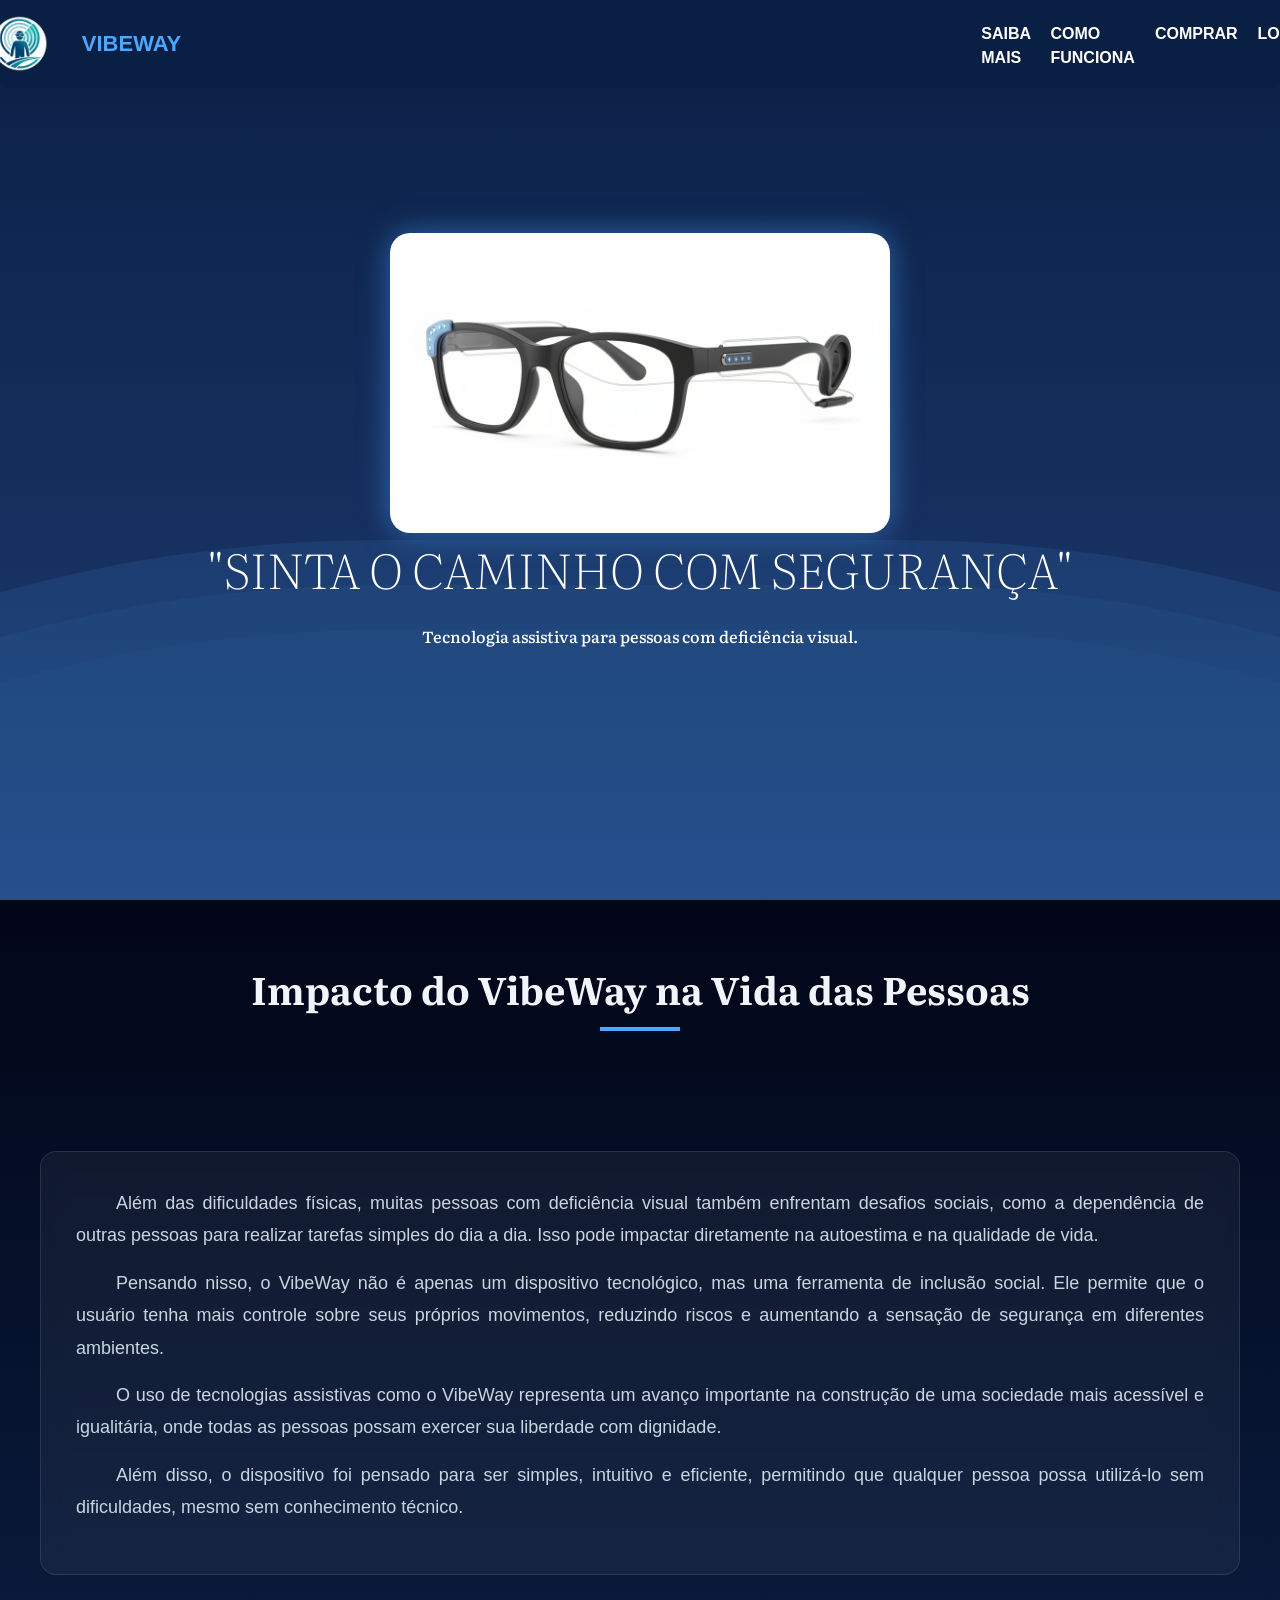
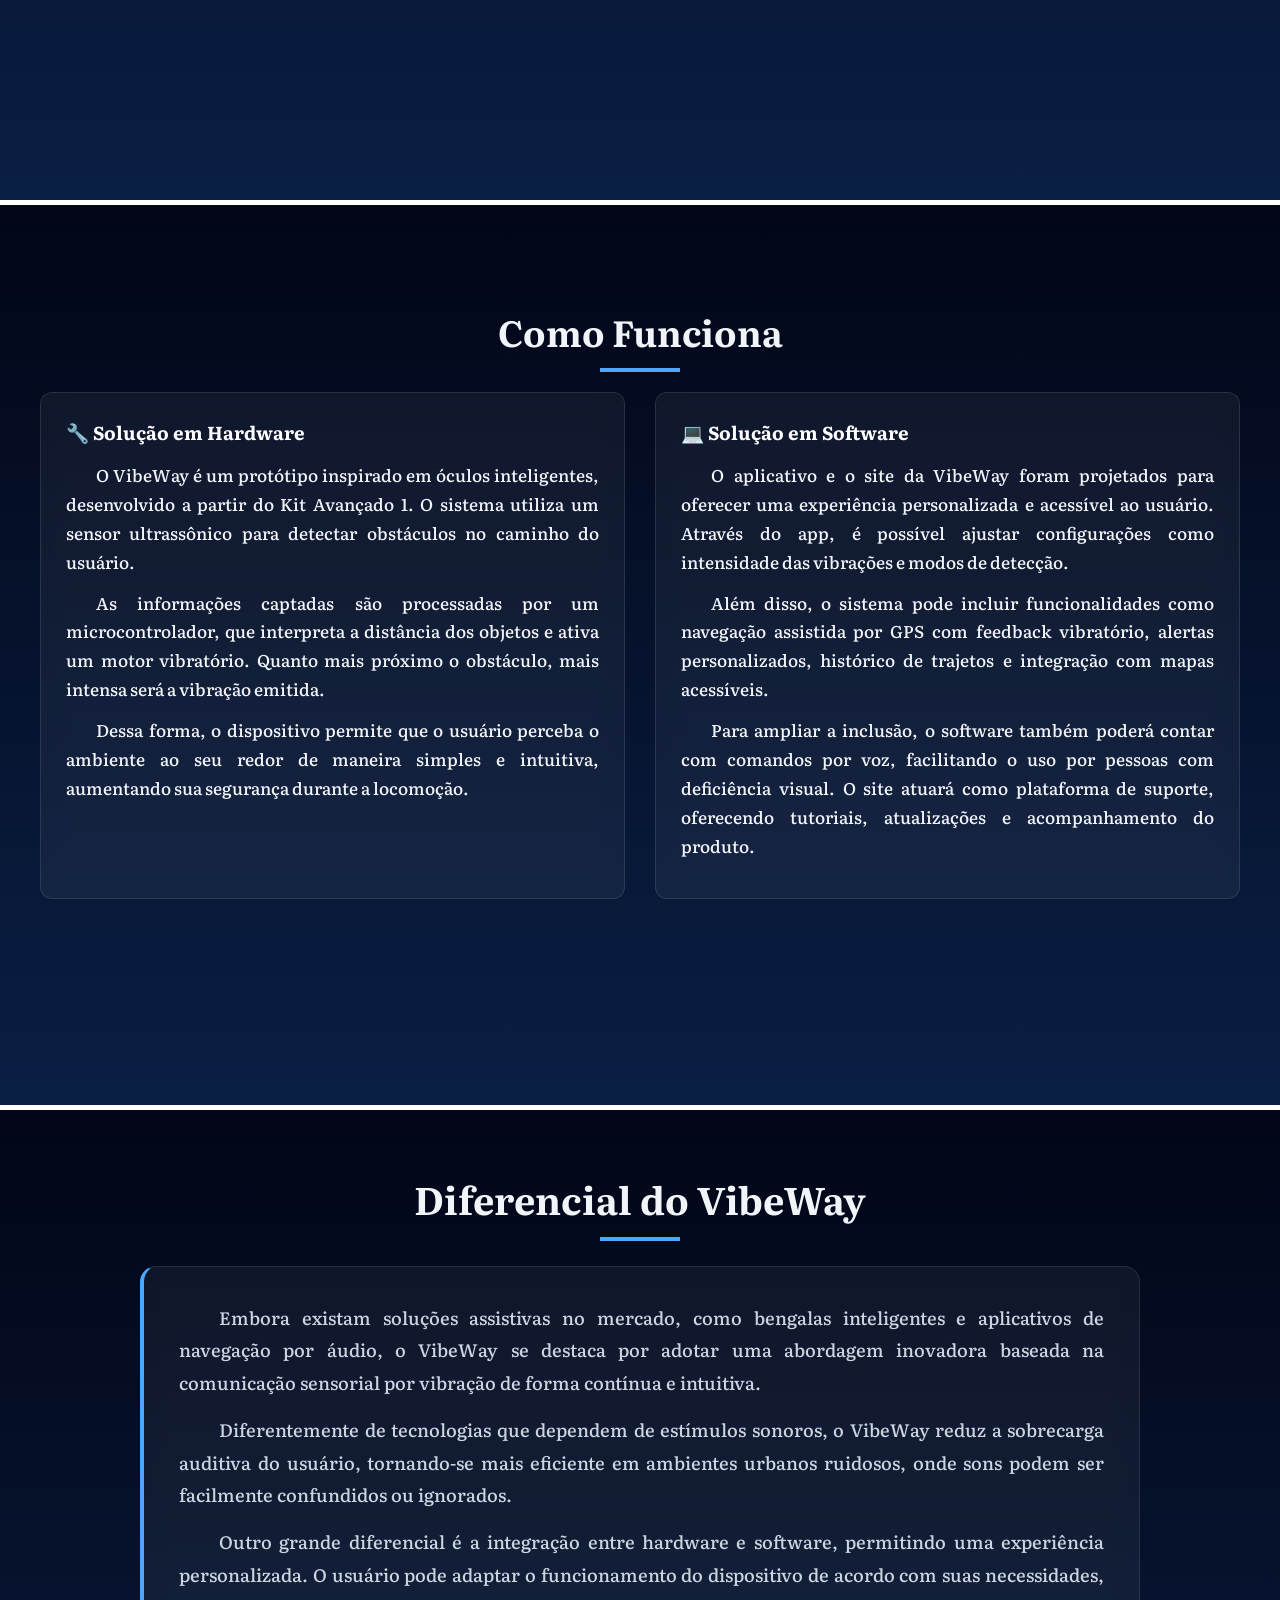
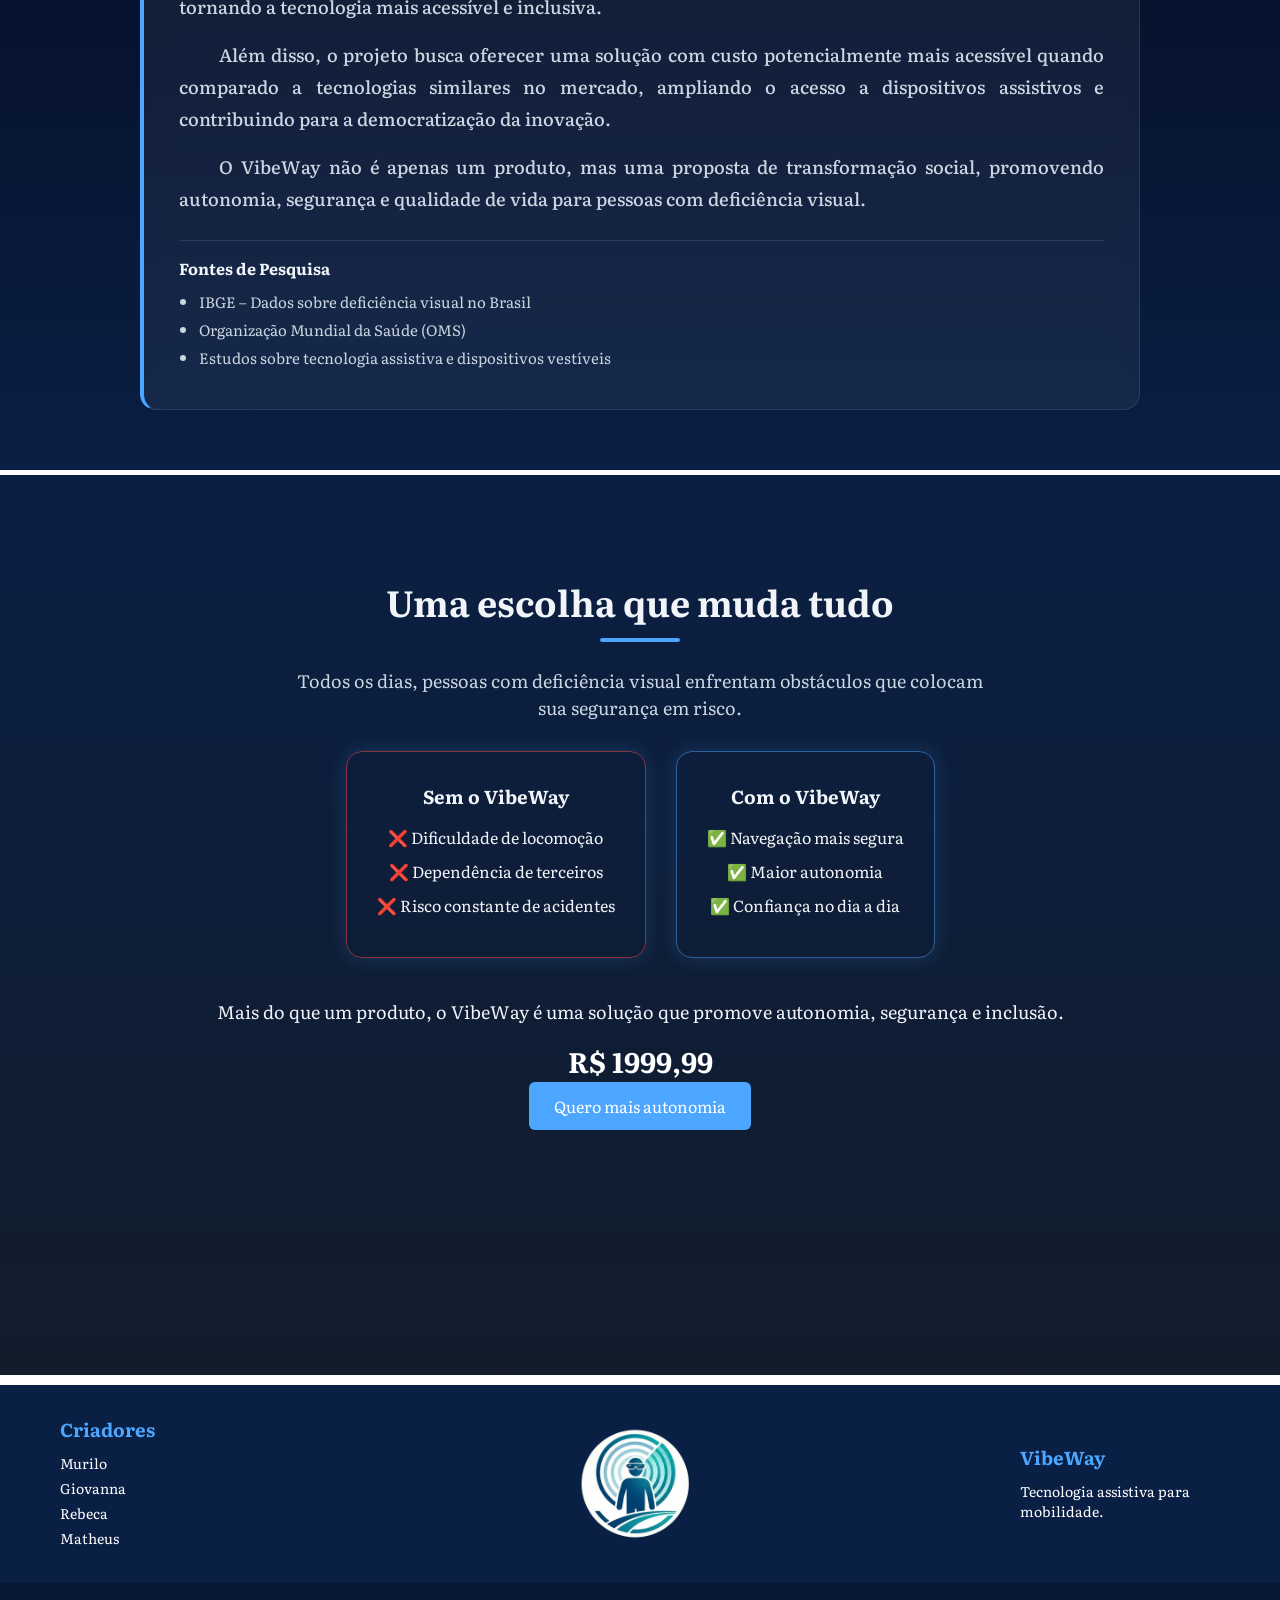
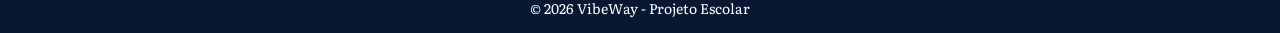
<file: index.html>
<!DOCTYPE html>
<html lang="pt-br">

<head>
    <meta charset="UTF-8">
    <meta name="viewport" content="width=device-width, initial-scale=1.0">
    <title>VibeWay</title>
    <link rel="stylesheet" href="./Script/Menu.css">
</head>

<body>

    <!-- NAVBAR -->
    <nav>
        <div class="logo">
            <img src="./Img/LogoStartup.png">
            <h1>VibeWay</h1>
        </div>
        <button class="hamburger" aria-label="Abrir menu">
            <span></span>
            <span></span>
            <span></span>
        </button>
        <ul>
            <li><a href="#sobre">Saiba mais</a></li>
            <li><a href="#funciona">Como funciona</a></li>
            <li><a href="#comprar">Comprar</a></li>
            <li><a href="#" onclick="abrirLogin()">Login</a></li>
        </ul>
    </nav>

    <!-- HERO -->
    <section class="hero">
        <div class="waves-bg">
            <span></span>
            <span></span>
            <span></span>
        </div>
        <div class="carousel">
            <img src="./Img/prototipo1.png" class="active">
            <img src="./Img/prototipo2.png">
            <img src="./Img/prototipo3.png">
            <img src="./Img/prototipo4.png">
            <img src="./Img/prototipo5.png">
        </div>
        <h2>"SINTA O CAMINHO COM SEGURANÇA"</h2>
        <p>Tecnologia assistiva para pessoas com deficiência visual.</p>
    </section>

    <!--Sobre-->
    <section id="sobre" class="section">
        <h2>Impacto do VibeWay na Vida das Pessoas</h2>

        <div class="sobre-box">
            <p>
                Além das dificuldades físicas, muitas pessoas com deficiência visual também enfrentam
                desafios sociais, como a dependência de outras pessoas para realizar tarefas simples
                do dia a dia. Isso pode impactar diretamente na autoestima e na qualidade de vida.
            </p>

            <p>
                Pensando nisso, o VibeWay não é apenas um dispositivo tecnológico, mas uma ferramenta
                de inclusão social. Ele permite que o usuário tenha mais controle sobre seus próprios
                movimentos, reduzindo riscos e aumentando a sensação de segurança em diferentes ambientes.
            </p>

            <p>
                O uso de tecnologias assistivas como o VibeWay representa um avanço importante na
                construção de uma sociedade mais acessível e igualitária, onde todas as pessoas possam
                exercer sua liberdade com dignidade.
            </p>

            <p>
                Além disso, o dispositivo foi pensado para ser simples, intuitivo e eficiente,
                permitindo que qualquer pessoa possa utilizá-lo sem dificuldades, mesmo sem
                conhecimento técnico.
            </p>
        </div>
    </section>

    <!-- COMO FUNCIONA -->
    <section id="funciona" class="section">
        <h2>Como Funciona</h2>

        <div class="funciona-container">

            <div class="funciona-box">
                <h3>🔧 Solução em Hardware</h3>
                <p>
                    O VibeWay é um protótipo inspirado em óculos inteligentes, desenvolvido
                    a partir do Kit Avançado 1. O sistema utiliza um sensor ultrassônico
                    para detectar obstáculos no caminho do usuário.
                </p>

                <p>
                    As informações captadas são processadas por um microcontrolador, que
                    interpreta a distância dos objetos e ativa um motor vibratório. Quanto
                    mais próximo o obstáculo, mais intensa será a vibração emitida.
                </p>

                <p>
                    Dessa forma, o dispositivo permite que o usuário perceba o ambiente ao
                    seu redor de maneira simples e intuitiva, aumentando sua segurança
                    durante a locomoção.
                </p>
            </div>

            <div class="funciona-box">
                <h3>💻 Solução em Software</h3>
                <p>
                    O aplicativo e o site da VibeWay foram projetados para oferecer uma
                    experiência personalizada e acessível ao usuário. Através do app, é
                    possível ajustar configurações como intensidade das vibrações e modos
                    de detecção.
                </p>

                <p>
                    Além disso, o sistema pode incluir funcionalidades como navegação
                    assistida por GPS com feedback vibratório, alertas personalizados,
                    histórico de trajetos e integração com mapas acessíveis.
                </p>

                <p>
                    Para ampliar a inclusão, o software também poderá contar com comandos
                    por voz, facilitando o uso por pessoas com deficiência visual. O site
                    atuará como plataforma de suporte, oferecendo tutoriais, atualizações
                    e acompanhamento do produto.
                </p>
            </div>

        </div>
    </section>

    <!-- Diferencial -->
    <section id="diferencial" class="section">
        <h2>Diferencial do VibeWay</h2>

        <div class="diferencial-box">

            <p>
                Embora existam soluções assistivas no mercado, como bengalas inteligentes
                e aplicativos de navegação por áudio, o VibeWay se destaca por adotar uma
                abordagem inovadora baseada na comunicação sensorial por vibração de forma
                contínua e intuitiva.
            </p>

            <p>
                Diferentemente de tecnologias que dependem de estímulos sonoros, o VibeWay
                reduz a sobrecarga auditiva do usuário, tornando-se mais eficiente em ambientes
                urbanos ruidosos, onde sons podem ser facilmente confundidos ou ignorados.
            </p>

            <p>
                Outro grande diferencial é a integração entre hardware e software, permitindo
                uma experiência personalizada. O usuário pode adaptar o funcionamento do
                dispositivo de acordo com suas necessidades, tornando a tecnologia mais
                acessível e inclusiva.
            </p>

            <p>
                Além disso, o projeto busca oferecer uma solução com custo potencialmente mais
                acessível quando comparado a tecnologias similares no mercado, ampliando o
                acesso a dispositivos assistivos e contribuindo para a democratização da
                inovação.
            </p>

            <p>
                O VibeWay não é apenas um produto, mas uma proposta de transformação social,
                promovendo autonomia, segurança e qualidade de vida para pessoas com
                deficiência visual.
            </p>

            <div class="fontes">
                <h4>Fontes de Pesquisa</h4>
                <ul>
                    <li>IBGE – Dados sobre deficiência visual no Brasil</li>
                    <li>Organização Mundial da Saúde (OMS)</li>
                    <li>Estudos sobre tecnologia assistiva e dispositivos vestíveis</li>
                </ul>
            </div>

        </div>
    </section>


    <!-- COMPRAR -->
    <section id="comprar" class="section compra">

        <h2>Uma escolha que muda tudo</h2>

        <p class="impacto">
            Todos os dias, pessoas com deficiência visual enfrentam obstáculos
            que colocam sua segurança em risco.
        </p>

        <div class="comparacao">

            <div class="lado sem">
                <h3>Sem o VibeWay</h3>
                <ul>
                    <li>❌ Dificuldade de locomoção</li>
                    <li>❌ Dependência de terceiros</li>
                    <li>❌ Risco constante de acidentes</li>
                </ul>
            </div>

            <div class="lado com">
                <h3>Com o VibeWay</h3>
                <ul>
                    <li>✅ Navegação mais segura</li>
                    <li>✅ Maior autonomia</li>
                    <li>✅ Confiança no dia a dia</li>
                </ul>
            </div>

        </div>

        <div class="cta">
            <p>
                Mais do que um produto, o VibeWay é uma solução que promove
                autonomia, segurança e inclusão.
            </p>

            <h3>R$ 1999,99</h3>

            <button class="btn-comprar" onclick="comprar()">
                Quero mais autonomia
            </button>
        </div>

    </section>

    <!-- LOGIN -->
    <div id="loginModal" class="login-modal">
        <div class="login-box">

            <h2>Acesse sua conta</h2>

            <input type="email" placeholder="Email">
            <input type="password" id="senha" placeholder="Senha">
            <label class="mostrar-senha">
                <input type="checkbox" onclick="toggleSenha()"> Mostrar senha
            </label>

            <button class="btn-login" onclick="validarLogin()">Entrar</button>

            <p class="criar">
                Não tem conta? <span>Criar agora</span>
            </p>

            <button class="fechar" onclick="fecharLogin()">✕</button>

        </div>
    </div>

    <footer class="footer">
        <div class="footer-container">

            <div class="footer-box">
                <h3>Criadores</h3>
                <p>Murilo</p>
                <p>Giovanna</p>
                <p>Rebeca</p>
                <p>Matheus</p>
            </div>

            <div class="footer-box logo-footer">
                <img src="Img/LogoStartup.png" alt="Logo VibeWay">
            </div>

            <div class="footer-box">
                <h3>VibeWay</h3>
                <p>Tecnologia assistiva para mobilidade.</p>
            </div>

        </div>

        <div class="footer-bottom">
            <p>© 2026 VibeWay - Projeto Escolar</p>
        </div>
    </footer>

    <script src="./Script/Menu.js"></script>
</body>

</html>
</file>
<file: Script/Menu.css>
@import url('https://fonts.googleapis.com/css2?family=Literata:ital,wght@0,200..900;1,200..900&display=swap');

* {
    margin: 0;
    padding: 0;
    box-sizing: border-box;
    font-family: 'Literata', sans-serif;
}

body {
    scroll-behavior: smooth;
}

.logo {
    display: flex;
    align-items: center;
    gap: 10px;
}

.logo img {
    width: 100px;
    height: auto;
}

.logo h1 {
    color: #4da6ff;
    font-size: 22px;
    font-family: 'Poppins', sans-serif;
    font-weight: 700;
}

/* NAVBAR */
nav {
    position: fixed;
    top: 0;
    width: 100%;
    background: #0a1f44;
    color: white;
    display: flex;
    align-items: center;
    justify-content: center;
    gap: 800px;
    padding: 15px 40px;
    z-index: 1000;
    text-transform: uppercase;
    border-radius: 0 0 8px 8px;
    transition: top 0.4s ease-in-out;
}

nav h1 {
    color: #4da6ff;
}

nav ul {
    display: flex;
    list-style: none;
    gap: 20px;
}

nav ul li a {
    color: white;
    text-decoration: none;
    transition: 0.3s;
    font-family: 'Poppins', sans-serif;
    font-weight: 700;
}

nav ul li a:hover {
    color: #4da6ff;
}

/* Botão hamburguer — escondido no desktop */
.hamburger {
    display: none;
    flex-direction: column;
    gap: 5px;
    cursor: pointer;
    background: none;
    border: none;
    padding: 4px;
}

.hamburger span {
    display: block;
    width: 25px;
    height: 2px;
    background: white;
    border-radius: 2px;
    transition: 0.3s;
}

.hamburger.aberto span:nth-child(1) {
    transform: rotate(45deg) translate(5px, 5px);
}

.hamburger.aberto span:nth-child(2) {
    opacity: 0;
}

.hamburger.aberto span:nth-child(3) {
    transform: rotate(-45deg) translate(5px, -5px);
}

/* SEÇÕES */
section {
    padding: 100px 40px;
    min-height: 100vh;
}

/* HERO */
.hero {
    position: relative;
    height: 100vh;
    color: white;
    background: linear-gradient(180deg, #0a1f44, #1e3c72);
    display: flex;
    flex-direction: column;
    justify-content: center;
    align-items: center;
    overflow: hidden;
}

.hero * {
    position: relative;
    z-index: 1;
}

.waves-bg {
    position: absolute;
    width: 100%;
    height: 100%;
    top: 0;
    left: 0;
    overflow: hidden;
    z-index: 0;
}

.waves-bg span {
    position: absolute;
    width: 200%;
    height: 200%;
    background: rgba(77, 166, 255, 0.1);
    border-radius: 40%;
    animation: waveMove 10s linear infinite;
}

.waves-bg span:nth-child(1) {
    top: 60%;
    left: -50%;
    animation-duration: 12s;
}

.waves-bg span:nth-child(2) {
    top: 65%;
    left: -50%;
    animation-duration: 18s;
    opacity: 0.5;
}

.waves-bg span:nth-child(3) {
    top: 70%;
    left: -50%;
    animation-duration: 25s;
    opacity: 0.3;
}

@keyframes waveMove {
    0% {
        transform: translateX(0) rotate(0deg);
    }

    100% {
        transform: translateX(-50%) rotate(360deg);
    }
}

.hero-img {
    width: 350px;
    margin-top: 20px;
    opacity: 0.9;
    border-radius: 20px;
}

.hero h2 {
    font-size: 48px;
    margin-bottom: 20px;
    font-weight: 150;
}

.hero p {
    margin-bottom: 20px;
    font-weight: 500;
}

.hero button {
    padding: 10px 20px;
    border: none;
    background: #4da6ff;
    color: white;
    cursor: pointer;
    margin-right: 10px;
    border-radius: 5px;
}

.hero button:hover {
    background: #3399ff;
}

.carousel {
    width: 500px;
    height: 300px;
    display: flex;
    align-items: center;
    justify-content: center;
    overflow: hidden;
    border-radius: 20px;
    animation: float 3s ease-in-out infinite;
    box-shadow: 0 0 30px rgba(77, 166, 255, 0.5);
}

@keyframes float {

    0%,
    100% {
        transform: translateY(0);
    }

    50% {
        transform: translateY(-3px);
    }
}

.carousel img {
    position: absolute;
    width: 100%;
    height: 100%;
    object-fit: cover;
    opacity: 0;
    transition: opacity 0.8s ease-in-out;
}

.carousel img.active {
    opacity: 1;
}

/* OUTRAS SEÇÕES */
.section {
    background: #e6f0ff;
    margin-bottom: 5px;
}

/*Sobre*/
#sobre {
    background: linear-gradient(180deg, #020617, #0a1f44);
    color: #f1f5f9;
    padding: 60px 20px;
}

.sobre-box {
    width: 100%;
    max-width: 1200px;
    margin: 120px auto;
    line-height: 1.5;
    background: rgba(255, 255, 255, 0.05);
    border: 1px solid rgba(255, 255, 255, 0.1);
    line-height: 1.8;
    padding: 35px;
    border-radius: 16px;
    text-align: justify;
    backdrop-filter: blur(10px);
    font-size: 20px;
}

.sobre-box p {
    color: #cbd5e1;
    font-size: 18px;
    line-height: 1.8;
    text-align: justify;
    text-indent: 40px;
    margin-bottom: 15px;
    font-weight: 500;
    font-family: 'Poppins', sans-serif;
}

.sobre-box:hover {
    box-shadow: 0 0 30px rgba(77, 166, 255, 0.15);
    transition: 0.3s;
}

#sobre h2 {
    text-align: center;
    font-size: 38px;
    margin-bottom: 25px;
    color: #f1f5f9;
}

#sobre h2::after {
    content: "";
    width: 80px;
    height: 4px;
    background: #4da6ff;
    display: block;
    margin: 10px auto;
}

h2 {
    margin-bottom: 20px;
}

/*Como funciona*/
#funciona {
    background: linear-gradient(180deg, #020617, #0a1f44);
    color: #f1f5f9;
}

#funciona h2 {
    text-align: center;
    font-size: 36px;
    color: #f1f5f9;
}

#funciona h2::after {
    content: "";
    width: 80px;
    height: 4px;
    background: #4da6ff;
    display: block;
    margin: 10px auto;
}

.funciona-container {
    display: flex;
    gap: 30px;
    flex-wrap: wrap;
    margin-top: 20px;
}

.funciona-box {
    flex: 1;
    background: rgba(255, 255, 255, 0.05);
    border: 1px solid rgba(255, 255, 255, 0.1);
    border-radius: 12px;
    padding: 25px;
    backdrop-filter: blur(10px);
    transition: 0.3s;
}

.funciona-box:hover {
    transform: translateY(-5px);
    box-shadow: 0 0 25px rgba(77, 166, 255, 0.2);
}

.funciona-box h3 {
    margin-bottom: 15px;
    color: #ffffff;
}

.funciona-box p {
    font-size: 17px;
    line-height: 1.7;
    text-align: justify;
    text-indent: 30px;
    margin-bottom: 12px;
    font-weight: 500;
}

/*Diferencial*/
#diferencial {
    background: linear-gradient(180deg, #020617, #0a1f44);
    color: #f1f5f9;
    padding: 60px 20px;
}

#diferencial h2 {
    text-align: center;
    font-size: 38px;
    margin-bottom: 25px;
    color: #f1f5f9;
}

#diferencial h2::after {
    content: "";
    width: 80px;
    height: 4px;
    background: #4da6ff;
    display: block;
    margin: 10px auto;
}

.diferencial-box {
    max-width: 1000px;
    margin: 0 auto;
    background: rgba(255, 255, 255, 0.05);
    border: 1px solid rgba(255, 255, 255, 0.1);
    padding: 35px;
    border-radius: 16px;
    backdrop-filter: blur(10px);
    border-left: 4px solid #4da6ff;
}

.diferencial-box p {
    color: #cbd5e1;
    font-size: 18px;
    line-height: 1.8;
    text-align: justify;
    text-indent: 40px;
    margin-bottom: 15px;
    font-weight: 500;
}

.fontes {
    margin-top: 25px;
    padding-top: 15px;
    border-top: 1px solid rgba(255, 255, 255, 0.1);
}

.fontes h4 {
    margin-bottom: 10px;
    color: #f1f5f9;
}

.fontes ul {
    padding-left: 20px;
}

.fontes li {
    margin-bottom: 5px;
    font-size: 15px;
    color: #cbd5e1;
}

/*Comprar*/
.compra {
    text-align: center;
    background: linear-gradient(180deg, #0a1f44, #121c2b);
    color: #f1f5f9;
}

.compra h2 {
    text-align: center;
    font-size: 36px;
    color: #f1f5f9;
    margin-bottom: 25px;
    position: relative;
}

#comprar h2::after {
    content: "";
    width: 80px;
    height: 4px;
    background: #4da6ff;
    display: block;
    margin: 10px auto 0;
    border-radius: 2px;
}

.impacto {
    max-width: 700px;
    margin: 0 auto 30px;
    font-size: 18px;
    color: #cbd5e1;
}

.comparacao {
    display: flex;
    gap: 30px;
    justify-content: center;
    flex-wrap: wrap;
    margin-bottom: 40px;
}

.lado {
    border-radius: 16px;
    padding: 30px;
    transition: 0.3s;
}

.lado:hover {
    transform: translateY(-5px);
}

.sem {
    border-left: 4px solid #ff4d4d;
    border: 1px solid rgba(255, 77, 77, 0.5);
    box-shadow: 0 0 20px rgba(77, 166, 255, 0.2);
}

.sem:hover {
    color: red;
}

.com {
    border-left: 4px solid #4da6ff;
    border: 1px solid rgba(77, 166, 255, 0.5);
    box-shadow: 0 0 20px rgba(77, 166, 255, 0.2);
}

.com:hover {
    color: rgb(25, 93, 171);
}

.lado h3 {
    margin-bottom: 15px;
}

.lado ul {
    list-style: none;
}

.lado li {
    margin-bottom: 10px;
    font-size: 16px;
}

.cta {
    margin-top: 20px;
}

.cta h3 {
    color: #ffffff;
    font-size: 28px;
}

.cta p {
    font-size: 18px;
    margin-bottom: 15px;
}

.btn-comprar {
    padding: 12px 25px;
    background: #4da6ff;
    color: #fff;
    border: none;
    border-radius: 6px;
    cursor: pointer;
    font-size: 16px;
    transition: 0.3s;
}

.btn-comprar:hover {
    background: #3399ff;
    transform: scale(1.05);
}

.cards {
    display: flex;
    gap: 20px;
    flex-wrap: wrap;
    margin-top: 20px;
}

.card {
    flex: 1;
    min-width: 250px;
    background: white;
    padding: 20px;
    border-radius: 10px;
    box-shadow: 0 0 10px rgba(0, 0, 0, 0.1);
}

.destaque {
    text-align: center;
    background: #e6f0ff;
}

/*Login*/
.login-modal {
    position: fixed;
    width: 100%;
    height: 100%;
    top: 0;
    left: 0;
    background: rgba(0, 0, 0, 0.7);
    backdrop-filter: blur(5px);
    display: none;
    justify-content: center;
    align-items: center;
    z-index: 9999;
}

.login-box {
    background: #020617;
    padding: 30px;
    border-radius: 16px;
    width: 320px;
    border: 1px solid rgba(255, 255, 255, 0.1);
    text-align: center;
    color: #f1f5f9;
}

.login-box input {
    width: 100%;
    padding: 10px;
    margin: 10px 0;
    background: rgba(255, 255, 255, 0.05);
    border: 1px solid rgba(255, 255, 255, 0.1);
    border-radius: 6px;
    color: white;
}

.btn-login {
    width: 100%;
    padding: 10px;
    background: #4da6ff;
    border: none;
    border-radius: 6px;
    color: white;
    margin-top: 10px;
    cursor: pointer;
}

.btn-login:hover {
    background: #3399ff;
}

.fechar {
    position: absolute;
    top: 10px;
    right: 15px;
    background: none;
    border: none;
    color: white;
    font-size: 18px;
    cursor: pointer;
}

.criar span {
    color: #4da6ff;
    cursor: pointer;
}

/*Footer*/
.footer {
    background: #0a1f44;
    color: white;
    margin-top: 10px;
}

.footer-container {
    display: flex;
    justify-content: space-between;
    align-items: center;
    padding: 30px 60px;
}

.footer-box {
    max-width: 200px;
    flex: 1;
}

.footer-box h3 {
    margin-bottom: 10px;
    color: #4da6ff;
}

.footer-box p {
    margin: 5px 0;
    font-size: 14px;
}

.footer-bottom {
    text-align: center;
    padding: 15px;
    background: #081833;
    font-size: 14px;
}

.logo-footer {
    display: flex;
    justify-content: center;
    align-items: center;
    flex: 1;
}

.logo-footer img {
    width: 200px;
    height: auto;
}

/* ================================
   RESPONSIVO — MOBILE (max 768px)
   ================================ */

@media (max-width: 768px) {

    /* NAVBAR */
    nav {
        gap: 0;
        justify-content: space-between;
        padding: 12px 20px;
        flex-wrap: wrap;
    }

    .hamburger {
        display: flex;
    }

    nav ul {
        display: none;
        flex-direction: column;
        align-items: center;
        gap: 14px;
        width: 100%;
        margin-top: 12px;
        padding: 10px 0 6px;
        border-top: 1px solid rgba(255, 255, 255, 0.1);
    }

    nav ul.aberto {
        display: flex;
    }

    nav ul li a {
        font-size: 15px;
    }

    .logo img {
        width: 55px;
    }

    .logo h1 {
        font-size: 17px;
    }

    /* HERO */
    .hero h2 {
        font-size: 20px;
        text-align: center;
        padding: 0 15px;
    }

    .hero p {
        font-size: 14px;
        text-align: center;
        padding: 0 15px;
    }

    .carousel {
        width: 90vw;
        height: 200px;
    }

    /* SEÇÕES */
    section {
        padding: 80px 20px;
    }

    /* SOBRE */
    #sobre h2 {
        font-size: 24px;
    }

    .sobre-box {
        margin: 40px auto;
        padding: 20px;
    }

    .sobre-box p {
        font-size: 15px;
        text-indent: 20px;
    }

    /* COMO FUNCIONA */
    #funciona h2 {
        font-size: 24px;
    }

    .funciona-container {
        flex-direction: column;
        gap: 20px;
    }

    .funciona-box {
        width: 100%;
    }

    .funciona-box p {
        font-size: 15px;
        text-indent: 20px;
    }

    /* DIFERENCIAL */
    #diferencial h2 {
        font-size: 24px;
    }

    .diferencial-box {
        padding: 20px;
    }

    .diferencial-box p {
        font-size: 15px;
        text-indent: 20px;
    }

    /* COMPRAR */
    .compra h2 {
        font-size: 22px;
    }

    .impacto {
        font-size: 15px;
        padding: 0 10px;
    }

    .comparacao {
        flex-direction: column;
        align-items: center;
        gap: 20px;
    }

    .lado {
        width: 90%;
    }

    .cta h3 {
        font-size: 22px;
    }

    .cta p {
        font-size: 15px;
        padding: 0 10px;
    }

    /* FOOTER */
    .footer-container {
        flex-direction: column;
        align-items: center;
        gap: 25px;
        padding: 30px 20px;
        text-align: center;
    }

    .footer-box {
        max-width: 100%;
    }

    .logo-footer {
        order: -1;
    }

    .logo-footer img {
        width: 110px;
    }

    /* LOGIN */
    .login-box {
        width: 90vw;
        padding: 25px 20px;
    }
}
</file>
